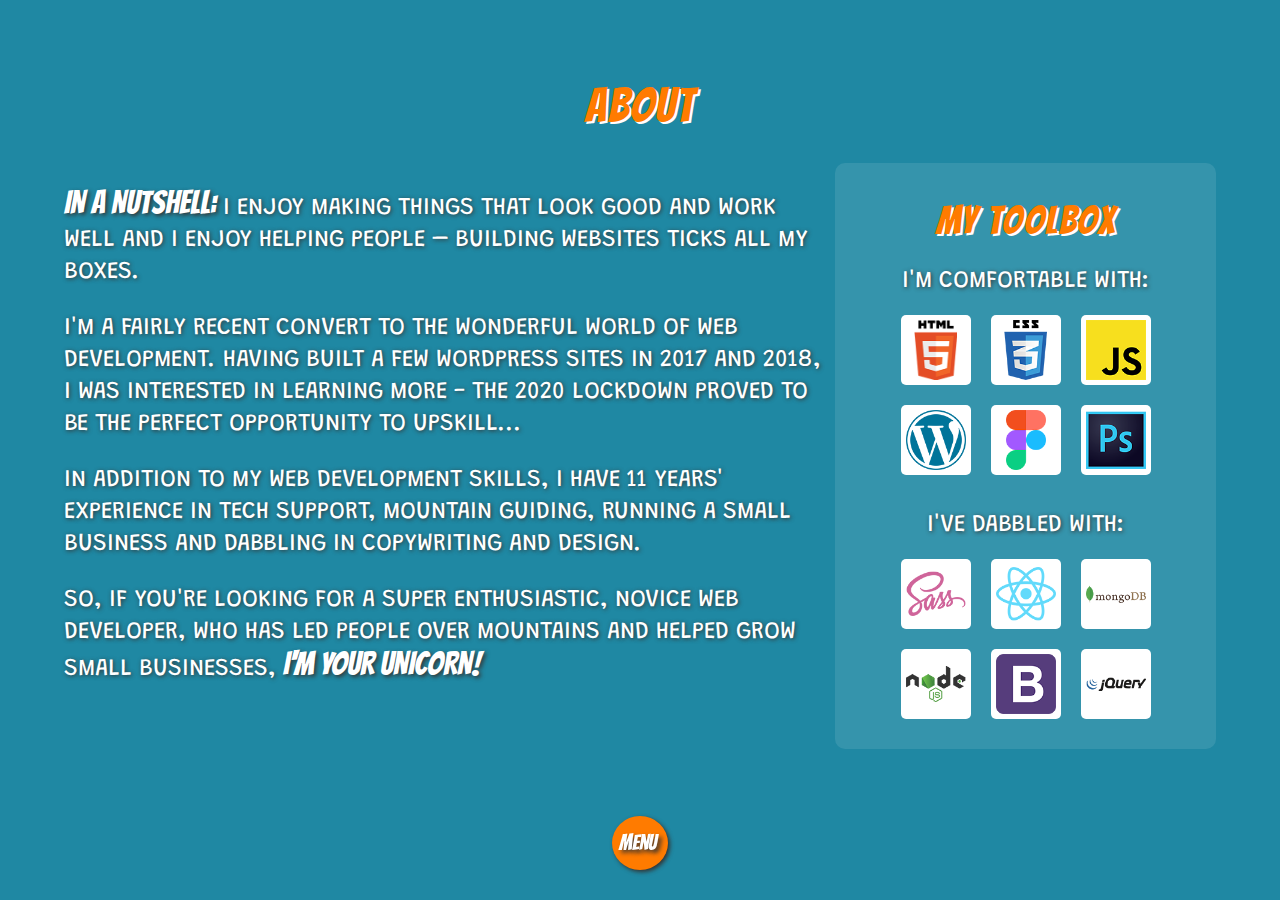
<file: about.html>
<!DOCTYPE html>
<html lang="en">
<head>
  <meta charset="UTF-8">
  <meta name="viewport" content="width=device-width, initial-scale=1.0">
  <title>Arno van der Heever | About</title>
  <link href="https://fonts.googleapis.com/css2?family=Bangers&family=Lobster&family=Grandstander:ital,wght@1,500&family=Open+Sans:wght@300;400;700&display=swap" rel="stylesheet">
  <link rel="icon" type="image/png" href="img/heever-dev-site-icon.png"/>
  <link rel="stylesheet" href="style.css">
</head>
<body>
  <div id="menu-button" class="menu-button">menu&nbsp;</div>
    <nav class="main-menu">
      <div class="home-link"><a href="index.html">home</a></div>
      <div class="about-link"><a href="about.html">about</a></div>
      <div class="projects-link"><a href="projects.html">projects</a></div>
      <div class="contact-link"><a href="contact.html">contact</a></div>
    </nav>
    <div class="container about-page-background"> 
      <main class="about-page">
        <div class="page-title">about</div>

        <div class="about-page-layout">
        
        <section class="text-panel">
          <p><span class="intro-text">In a nutshell:</span> I enjoy making things that look good and work well and I enjoy helping people – building websites ticks all my boxes.</p>
         
          <p>I'm a fairly recent convert to the wonderful world of web development. Having built a few WordPress sites in 2017 and 2018, I was interested in learning more - the 2020 lockdown proved to be the perfect opportunity to upskill...</p>
            
          <p>In addition to my web development skills, I have 11 years' experience in tech support, mountain guiding, running a small business and dabbling in copywriting and design.</p>
        
          <p>So, if you're looking for a super enthusiastic, novice web developer, who has led people over mountains and helped grow small businesses, <span class="outro-text">I'm your unicorn!</span></p>
        </section>

        <section class="toolbox">

          <div class="sub-title">my toolbox</div>

          <p>I'm comfortable with:</p>
          <div class="tools-familiar">
            <div class="tool tool1">
              <img src="img/toolbox-icons/html5-small.png" alt="HTML-5 logo">
            </div>
            <div class="tool tool2">
              <img src="img/toolbox-icons/css3-small.png" alt="CSS-3 logo">
            </div>
            <div class="tool tool3">
              <img src="img/toolbox-icons/javascript-small.png" alt="JavaScript logo">
            </div>
            <div class="tool tool4">
              <img src="img/toolbox-icons/wordpress-small.png" alt="Wordpress logo">
            </div>
            <div class="tool tool5">
              <img src="img/toolbox-icons/figma-small.png" alt="Figma logo">
            </div>
            <div class="tool tool6">
              <img src="img/toolbox-icons/photoshop-small.png" alt="Photoshop logo">
            </div>
          </div>

          <p>I've dabbled with:</p>
          <div class="tools-familiar">
            <div class="tool tool1">
              <img src="img/toolbox-icons/sass-small.png" alt="Sass logo">
            </div>
            <div class="tool tool2">
              <img src="img/toolbox-icons/react-small.png" alt="ReactJS logo">
            </div>
            <div class="tool tool3">
              <img src="img/toolbox-icons/mongodb-small.svg.png" alt="MongoDB logo">
            </div>
            <div class="tool tool4">
              <img src="img/toolbox-icons/nodejs-small.svg.png" alt="NodeJS logo">
            </div>
            <div class="tool tool5">
              <img src="img/toolbox-icons/bootstrap4-small.png" alt="Bootstrap-4 logo">
            </div>
            <div class="tool tool6">
              <img src="img/toolbox-icons/jquery-small.png" alt="j-Query logo">
            </div>
          </div>
        </section>
      </div>
      
    </main>
  </div>
    
    <script src="script.js"></script>
</body>
</html>
</file>
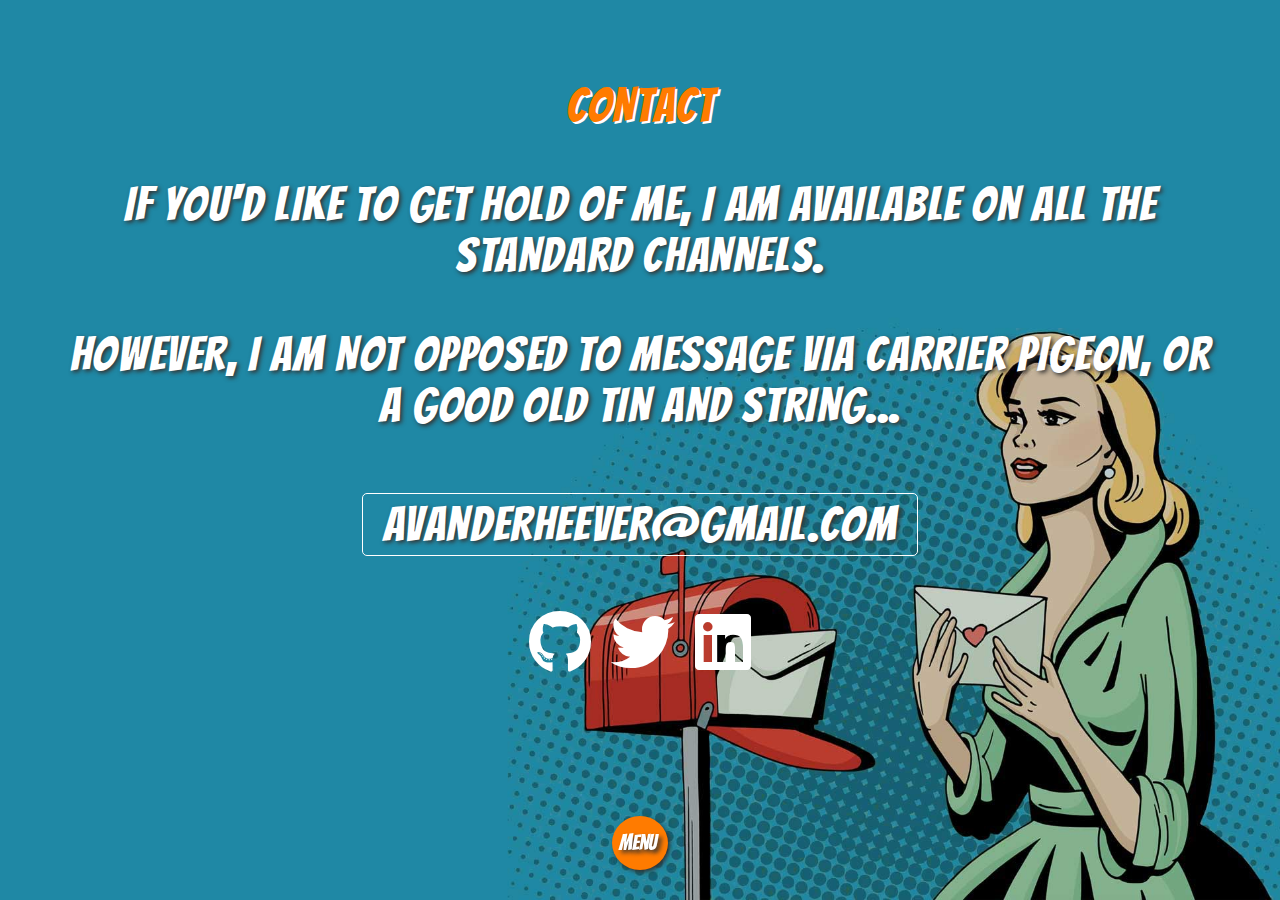
<file: contact.html>
<!DOCTYPE html>
<html lang="en">
<head>
  <meta charset="UTF-8">
  <meta name="viewport" content="width=device-width, initial-scale=1.0">
  <title>Arno van der Heever | About</title>
  <link href="https://fonts.googleapis.com/css2?family=Bangers&family=Lobster&family=Grandstander:ital,wght@1,500&family=Open+Sans:wght@300;400;700&display=swap" rel="stylesheet">
  <link rel="stylesheet" href="https://cdnjs.cloudflare.com/ajax/libs/font-awesome/5.14.0/css/all.min.css">
  <link rel="icon" type="image/png" href="img/heever-dev-site-icon.png"/>
  <link rel="stylesheet" href="style.css">
</head>
<body>
    <div class="container contact-page-background"> 
      <main class="contact-page">
        <div class="page-title">contact</div>
        
        <section>
          <p>If you'd like to get hold of me, I am available on all the standard channels.</p>

          <p>However, I am not opposed to message via carrier pigeon, or a good old tin and string...</p>

          <p><span class="email"><a href="mailto:avanderheever@gmail.com">avanderheever@gmail.com</a></span></p>

          <div class="contact-icons">
            <div class="github-icon">
              <a href="https://github.com/vander83" target="_blank">
              <i class="fab fa-github"></i>
            </a>
            </div>
            <div class="twitter-icon">
              <a href="https://twitter.com/ArnoVanDerH" target="_blank">
              <i class="fab fa-twitter"></i>
            </a>
            </div>
            <div class="linkedin-icon">
              <a href="https://www.linkedin.com/in/arno-van-der-heever-6643244a/" target="_blank">
              <i class="fab fa-linkedin"></i>
            </a>
            </div>
          </div>
        </section>

      </main>
      
    </div>
    <div id="menu-button" class="menu-button">menu&nbsp;</div>
      <nav class="main-menu">
        <div class="home-link"><a href="index.html">home</a></div>
        <div class="about-link"><a href="about.html">about</a></div>
        <div class="projects-link"><a href="projects.html">projects</a></div>
        <div class="contact-link"><a href="contact.html">contact</a></div>
      </nav>
    <script src="script.js"></script>
</body>
</html>
</file>
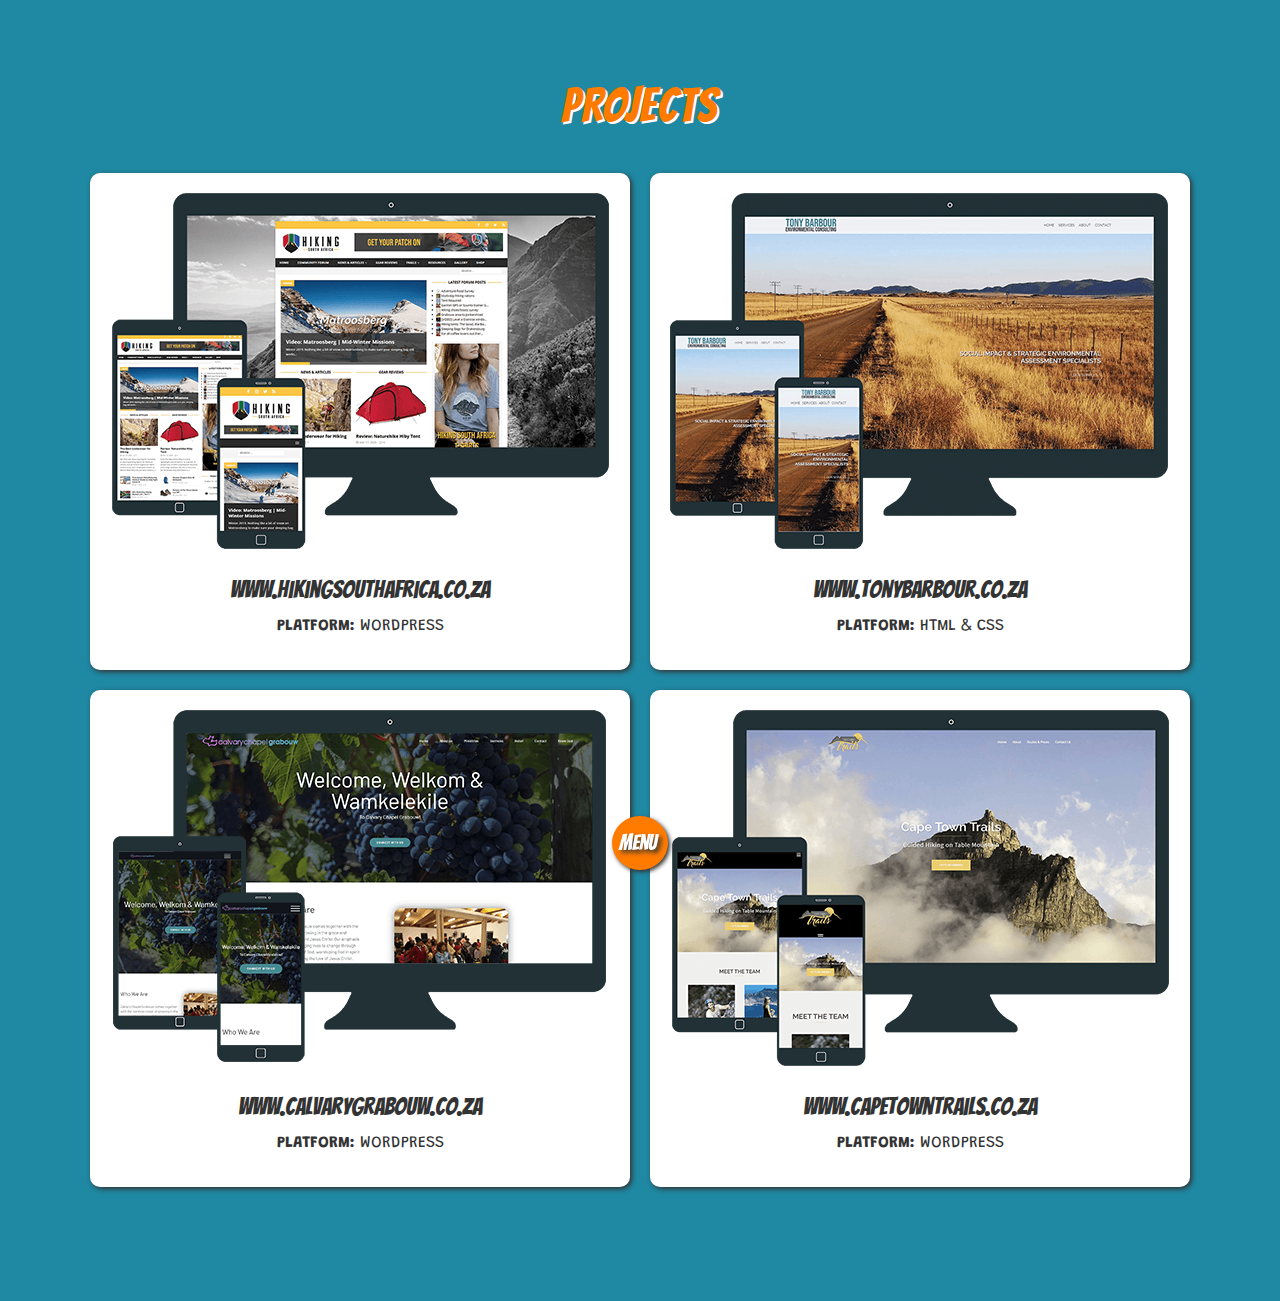
<file: projects.html>
<!DOCTYPE html>
<html lang="en">
<head>
  <meta charset="UTF-8">
  <meta name="viewport" content="width=device-width, initial-scale=1.0">
  <title>Arno van der Heever | Projects</title>
  <link href="https://fonts.googleapis.com/css2?family=Bangers&family=Lobster&family=Grandstander:ital,wght@1,500&family=Open+Sans:wght@300;400;700&display=swap" rel="stylesheet">
  <link rel="icon" type="image/png" href="img/heever-dev-site-icon.png"/>
  <link rel="stylesheet" href="style.css">
</head>
<body class="projects-page-background">

  <nav class="main-menu">
    <div class="home-link"><a href="index.html">home</a></div>
    <div class="about-link"><a href="about.html">about</a></div>
    <div class="projects-link"><a href="projects.html">projects</a></div>
    <div class="contact-link"><a href="contact.html">contact</a></div>
  </nav>

    <div class="container projects-page"> 

      <main>
        <div class="page-title">projects</div>
        
        <section class="projects-grid">
          <div class="project project-1">
            <div class="project-image">
              <a href="https://www.hikingsouthafrica.co.za" target="_blank">
                <img src="img/hikingsouthafrica.png" alt="Hiking South Africa">
              </a>
            </div>
            <div class="project-description">
              <a href="https://www.hikingsouthafrica.co.za" target="_blank">www.hikingsouthafrica.co.za</a>
              <p class="description"><strong>Platform:</strong> WordPress</p>
            </div>
          </div>
          <!-- <div class="project project-2">
            <div class="project-image">
              <a href="keyboard-drumkit/drumkit.html" target="_blank">
              <img src="img/keyboard-drumkit.JPG" alt="Keyboard Drumkit">
            </a>
            </div>
            <div class="project-description">
              <a href="keyboard-drumkit/drumkit.html" target="_blank">Keyboard Drumkit</a>
              <p class="description"><strong>Platform:</strong> HTML, CSS & JAVASCRIPT</p>
            </div>
          </div> -->
          <div class="project project-3">
            <div class="project-image">
              <a href="https://tonybarbour.co.za/" target="_blank">
              <img src="img/tonybarbour.png" alt="Tony Barbouw website displayed on different screensizes">
            </a>
            </div>
            <div class="project-description">
              <a href="https://tonybarbour.co.za/" target="_blank">www.tonybarbour.co.za</a>
              <p class="description"><strong>Platform:</strong> HTML & CSS</p>
            </div>
          </div>
          <div class="project project-4">
            <div class="project-image">
              <a href="https://calvarygrabouw.co.za/" target="_blank">
              <img src="img/calvarygrabouw.png" alt="Calvary Grabouw website displayed on different screensizes">
            </a>
            </div>
            <div class="project-description">
              <a href="https://calvarygrabouw.co.za/" target="_blank">www.calvarygrabouw.co.za</a>
              <p class="description"><strong>Platform:</strong> WordPress</p>
            </div>
          </div>
          <div class="project project-5">
            <div class="project-image">
              <a href="https://capetowntrails.co.za/" target="_blank">
              <img src="img/capetowntrails.png" alt="Cape Town Trails website displayed on different screensizes">
            </a>
            </div>
            <div class="project-description">
              <a href="https://capetowntrails.co.za/" target="_blank">www.capetowntrails.co.za</a>
              <p class="description"><strong>Platform:</strong> WordPress</p>
            </div>
          </div>
          
        </section>

      </main>
      <div id="menu-button" class="menu-button">menu&nbsp;</div>
      
    </div>    

    <script src="script.js"></script>
</body>
</html>
</file>
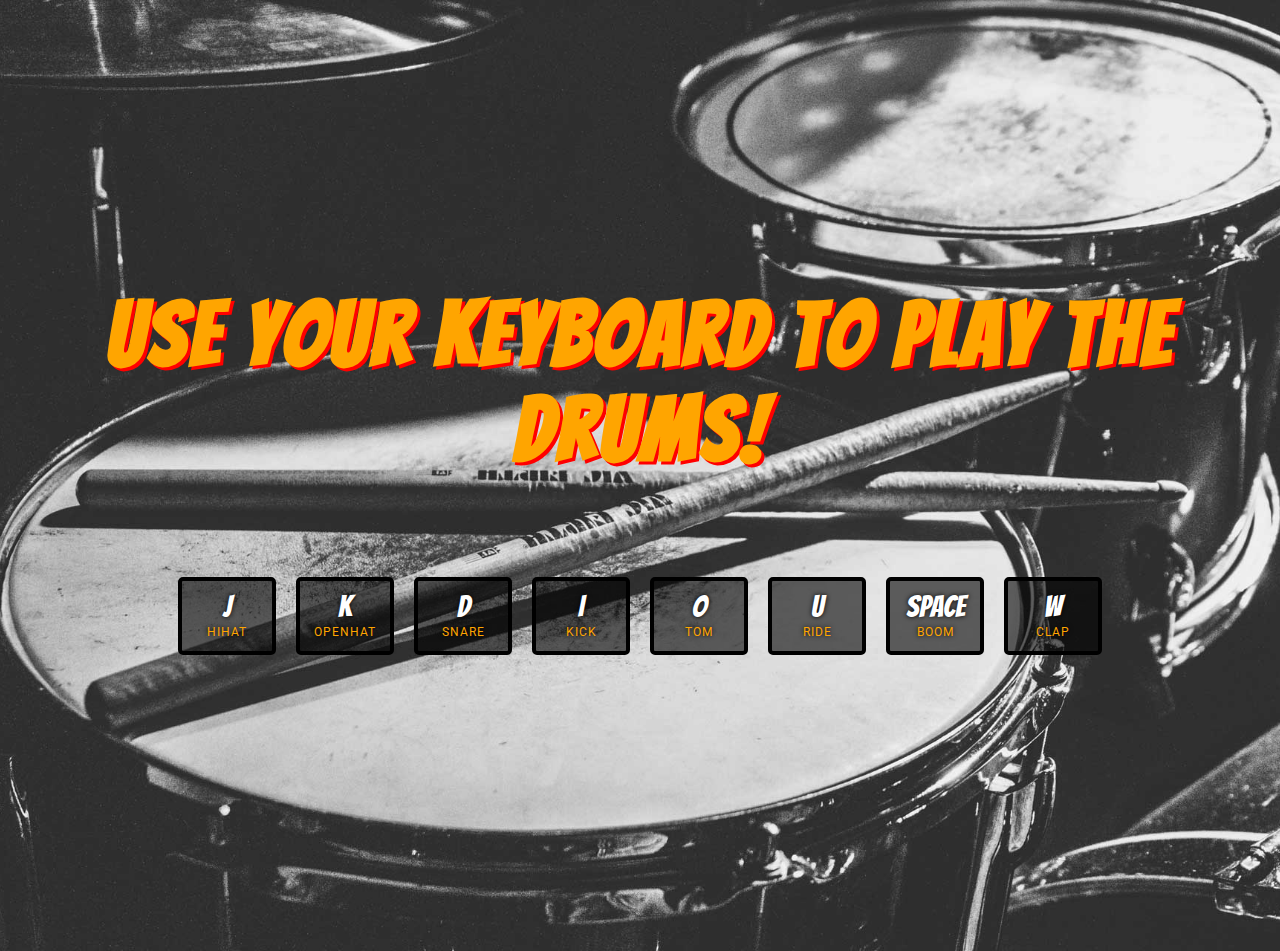
<file: keyboard-drumkit/drumkit.html>
<!DOCTYPE html>
<html lang="en">
<head>
  <meta charset="UTF-8">
  <meta name="viewport" content="width=device-width, initial-scale=1.0">
  <title>Keyboard Drum Kit</title>
  <link href="https://fonts.googleapis.com/css2?family=Bangers&family=Roboto&display=swap" rel="stylesheet">
  <link rel="stylesheet" href="drumkit.css">
</head>
<body>

  <div class="container">

  <div class="intro">
    <h1>Use your keyboard to play the drums!</h1>
  </div>

  <div class="keys">
    <div data-key="74" class="key percussion hihat">
      <kbd>J</kbd>
      <span class="sound">hihat</span>
    </div>
    <div data-key="75" class="key percussion openhat">
      <kbd>K</kbd>
      <span class="sound">openhat</span>
    </div>
    <div data-key="68" class="key percussion snare">
      <kbd>D</kbd>
      <span class="sound">snare</span>
    </div>
    <div data-key="73" class="key percussion kick">
      <kbd>I</kbd>
      <span class="sound">kick</span>
    </div>
    <div data-key="79" data-key="80" class="key percussion tom">
      <kbd>O</kbd>
      <span class="sound">tom</span>
    </div>
    <div data-key="85" class="key percussion ride">
      <kbd>U</kbd>
      <span class="sound">ride</span>
    </div>
    <div data-key="32" class="key percussion boom">
      <kbd>space</kbd>
      <span class="sound">boom</span>
    </div>
    <div data-key="87" class="key percussion clap">
      <kbd>W</kbd>
      <span class="sound">clap</span>
    </div>
    <!-- <div data-key="69" class="key">
      <kbd>E</kbd>
      <span class="sound">tink</span>
    </div> -->
  </div>

</div>

  <audio class="hihat" data-key="74" src="sounds/hihat.wav"></audio>
  <audio class="openhat" data-key="75" src="sounds/openhat.wav"></audio>
  <audio class="snare" data-key="68" src="sounds/snare.wav"></audio>
  <audio class="kick" data-key="73" src="sounds/kick.wav"></audio>
  <audio class="tom" data-key="79" src="sounds/tom.wav"></audio>
  <audio class="ride" data-key="85" src="sounds/ride.wav"></audio>
  <audio class="boom" data-key="32" src="sounds/boom.wav"></audio>
  <audio class="clap" data-key="87" src="sounds/clap.wav"></audio>
  <!-- <audio data-key="69"src="sounds/tink.wav"></audio> -->

  <script src="drumkit.js"></script>
</body>
</html>
</file>
<file: style.css>
/* ============= */
/* GLOBAL STYLES */
/* ============= */

:root {
  --primary-color: #ff7b00;
  --secondary-color: #1F88A3;
  --dark-color: #333;
}

html, body {
  margin: 0;
  padding: 0;
  overflow-x: hidden;
}

h1, h2, h3, h4, h5, h6 {
  margin: 0;
}

a {
  text-decoration: none;
  color: inherit;
}

.container {
  min-height: 100vh;
  width: minmax(98%, 1200px);
  box-sizing: border-box;
  padding: 5%;
  position: relative;
}

/* ==== */
/* MENU */
/* ==== */

.menu-button {
  display: flex;
  justify-content: center;
  align-items: center;
  height: 50px;
  width: 50px;
  border-radius: 50%;
  padding: 2px 3px;
  position: fixed;
  bottom: 30px;
  left: 50vw;
  transform: translateX(-50%);
  z-index: 10;
  background-color: var(--primary-color);
  text-align: center;
  color: #fff;
  font-family: 'Bangers', sans-serif;
  text-shadow: 3px 3px 4px #333;
  font-size: 1.3rem;
  box-shadow: 2px 2px 4px #333;
  cursor: pointer;
  transition: 100ms ease;
}

.menu-button:hover {
  height: 55px;
  width: 55px;
  font-size: 1.35rem;
  box-shadow: 4px 4px 4px #333;
}

.menu-button-exit {
  background-color: #333;
}

nav {
  position: fixed;
  top: 0;
  left: 0;
  z-index: 5;
  height: 100vh;
  width: 100vw;
  background: url(/img/menu-bg-1.jpg) center center/cover;
  display: flex;
  flex-direction: column;
  text-align: center;
  justify-content: center;
  align-items: center;
  transition: all 0.5s ease-in-out;
  transform: translateX(100vw);
}

.menu-show {
  transform: translateX(0vw);
}

nav div {
  font-family: 'Bangers', sans-serif;
  color: #fff;
  text-transform: uppercase;
  text-shadow: 3px 3px 0 #333;
  font-size: 3rem;
  padding: 0.5rem;
}

nav div a {
  transition: 200ms ease;
}

/* ===== */
/* PAGES */
/* ===== */

.logo, .page-title {
  font-family: 'Bangers', sans-serif;
  color:var(--primary-color);
  text-shadow: 2px 2px 0 #fff;
  text-transform: uppercase;
  letter-spacing: 0.08rem;
  font-size: 2rem;
}

/* ========= */
/* HOME PAGE */
/* ========= */

header {
  width: 100%;
  display: flex;
  justify-content: center;
  align-items: center;
  padding: 20px 0;
  position: fixed;
  top: 0;
  left: 0;  
}

.home-page-background {
  background: url(img/pop-art-bg-3.jpg) no-repeat center center/cover;
}

.home-page {
  display: flex;
  flex-direction: column;
  overflow: hidden;
}

main {
  height: 100%;
  display: flex;
  flex-direction: column;
  text-align: center;
  /* justify-content: center; */
  /* align-items: center; */
  justify-content: center;
  align-items: center;
}

.home-page p {
  font-family: 'Bangers', sans-serif;
  color: #fff;
  text-transform: uppercase;
  letter-spacing: 0.08rem;
  text-shadow: 2px 2px 0 #333;
  font-size: 3rem;
}

.main-title {
  font-family: 'Bangers', sans-serif;
  color: white;
  font-size: 2.2rem;
  text-transform: uppercase;
  letter-spacing: 0.08rem;
  text-shadow: 2px 2px 0 #333;
  letter-spacing: 0.1rem;
  margin: auto;
  padding-top: 7vh;
  opacity: 0;
}

.pop-art-guy {
  position: absolute;
  bottom: -60vh;
  left: 50vw;
  transform: translateX(-50%);
  height: 60vh;
}

/* ========== */
/* ABOUT PAGE */
/* ========== */



.about-page p {
  color: #fff;
  font-family: 'Grandstander', sans-serif;
  text-shadow: 1px 1px 4px #333;
  text-transform: uppercase;
  line-height: 1.6rem;
}

.about-page-background {
  background-color:var(--secondary-color);
}

.about-page-layout {
  display: grid;
  grid-template-columns: 1fr;
  gap: 10px;
}

p .intro-text, .outro-text {
  font-family: 'Bangers', sans-serif;
  font-size: 1.2rem;
  text-shadow: 2px 2px 4px #333;
}

.about-page {
  display: flex;
  flex-direction: column;
  justify-content: center;
  margin: 0 auto 60px auto;
  max-width: 1200px;
}

.about-page .page-title {
  margin-top: 1rem;
  margin-bottom: 2rem;
}

.about-page h1 {

}

.text-panel {
  text-align: left;
}

.sub-title{
  font-family: 'Bangers', sans-serif;
  color: var(--primary-color);
  text-transform: uppercase;
  font-size: 2rem;
  letter-spacing: 0.08rem;
  text-shadow: 2px 2px 0 #fff;
  letter-spacing: 0.1rem;
  margin-top: 1rem;
  padding-bottom: 0;
}

.toolbox {
  display: flex;
  flex-direction: column;
  background-color: rgba(255, 255, 255, 0.1);
  padding: 20px;
  border-radius: 10px;
}

.toolbox p {
  margin-bottom: 0.5rem;
}

.tools-familiar, .tools-dabble {
  display: flex;
  flex-wrap: wrap;
  justify-content: center;

}

.tools-familiar div, .tools-dabble div {
  display: flex;
  height: 60px;
  width: 60px;
  margin: 10px;
  background-color: #fff;
  border-radius: 5px;
}

.tool {
  padding: 5px;
}

.tool img {
  display: flex;
  justify-content: center;
  align-items: center;
  margin: auto;
  max-height: 100%;
  max-width: 100%;

}

/* ============= */
/* Projects Page */
/* ============= */

.projects-page-background {
  background-color:var(--secondary-color);
}


.projects-page .page-title {
  margin-top: 1rem;
  margin-bottom: 2rem;
}

.projects {
  display: flex;
  flex-direction: column;
}

/* .projects-grid {
  margin-top: 20px;
  padding-top: 16px;
  display: grid;
  grid-template-columns: repeat(4, 1fr);
  grid-template-rows: repeat(4, minmax(100px, auto));
  gap: 10px;
  grid-template-areas: 
  "project1 project2 project2 project2"
  "project1 project3 project3 project4"
  "project5 project5 project6 project6"
  "project5 project5 project6 project6"
  ;
} */

.projects-grid {
  display: flex;
  flex-direction: row;
  flex-wrap: wrap;
  padding-bottom: 40px;
  justify-content: center;
}

.projects-grid > div {
  display: flex;
  flex-direction: column;
  text-align: center;
  justify-content: space-between;
  align-items: center;  
  border-radius: 10px;
  background-color: #fff;
  padding: 20px;
  box-shadow: 2px 2px 5px #333;
  margin: 10px;
}

.projects-grid img {
  max-width: 100%;
  transition: transform 0.2s;
}

.projects-grid img:hover {
  transform: scale(1.05);
}

.projects-grid a {
  color: #333;
  font-size: 1.5rem;
  font-family: 'Bangers', sans-serif;
}

.projects-grid a:hover {
  color:var(--primary-color);
}

.project-description {
  margin-top: 1.5rem;
}

.description {
  text-align: center;
  font-family: 'Grandstander', sans-serif;
  text-transform: uppercase;
  color: #333;
  font-size: 1rem;
}

.project-1 {
  grid-area: project1;
}
.project-2 {
  grid-area: project2;
}
.project-3 {
  grid-area: project3;
}
.project-4 {
  grid-area: project4;
}
.project-5 {
  grid-area: project5;
}
.project-6 {
  grid-area: project6;
}

/* ============ */
/* CONTACT PAGE */
/* ============ */

.contact-page p {
  color: #fff;
  font-family: 'Bangers', sans-serif;
  /* text-shadow: 2px 2px 0px #333; */
  text-transform: uppercase;
}

.contact-page-background {
  background: url(/img/contact-bg-2.jpg) center center/cover;
}

.contact-page {
  display: flex;
  flex-direction: column;
  margin: 0 auto;
  max-width: 1200px;
}

.contact-page .page-title {
  margin-top: 1rem;
}

.contact-page p {
  font-size: 1.2rem;
  font-family: 'Bangers', sans-serif;
  text-shadow: 2px 2px 4px #333;
  letter-spacing: 0.1rem;
}

.contact-page p:nth-child(2) {
  padding-bottom: 20px;
}

.email {
  padding: 5px 20px;
  border: 1px solid #fff;
  border-radius: 5px;
}

.email a:hover {
  color:var(--primary-color);
}

.contact-icons {
  display: flex;
  justify-content: center;
  color: #fff;
  font-size: 2rem;
  margin-bottom: 20px;
}

.contact-icons a:hover {
  color: var(--primary-color);
}

.contact-icons div {
  padding: 10px;
}

/* ============= */
/* MEDIA QUERIES */
/* ============= */

@media only screen and (min-width: 768px) {
  
  .logo, .page-title {
    font-size: 3rem;
  }

  .main-title {
    font-size: 4rem;
  }

  nav div {
    font-size: 4rem;
  }

  nav div a:hover {
    color:var(--primary-color);
  }

  p {
    font-size: 1.5rem;
  }
  
  p .intro-text, .outro-text {
    font-size: 2rem;
  }

  .about-page h2 {
    font-size: 2.5rem;
  }

  .about-page-layout {
    grid-template-columns: 2fr 1fr;
  }

  .about-page p {
    line-height: 2rem;
  }

  .sub-title {
    font-size: 2.5rem;
  }

  .projects-grid {
    grid-template-rows: repeat(4, minmax(200px, auto));
  }

  .contact-page p {
    font-size: 3rem;
  }

  .contact-icons {
    font-size: 4rem;
  }
}
</file>
<file: keyboard-drumkit/drumkit.css>
html {
  font-size: 10px;
  background: url(img/drums.jpg) top center;
  background-size: cover;
}

body, html {
  margin: 0;
  padding: 0;
  font-family: 'Roboto', sans-serif;
  box-sizing: border-box;
  overflow: hidden;
}

h1, h2, h3 {
  margin: 0;
  padding: 0;
}

.container {
  display: flex;
  /* flex: 1; */
  flex-direction: column;
  align-items: center;
  justify-content: center;
  height: 100vh;
  padding: 2%;
}

.intro {
  padding-bottom: 10vh;
  font-size: 3.5vw;
  font-family: 'Bangers', sans-serif;
  color: orange;
  letter-spacing: .3rem;
  text-shadow: 3px 3px red;
  text-align: center;
}

.keys {
  display: flex;
  flex-wrap: wrap;
  /* flex: 1; */
  align-items: center;
  justify-content: center;
}

.key {
  border: .4rem solid black;
  border-radius: .5rem;
  margin: 1rem;
  font-size: 1.5rem;
  padding: 1rem .5rem;
  transition: all .07s ease;
  width: 8rem;
  height: 5rem;
  text-align: center;
  color: white;
  background: rgba(0, 0, 0, 0.6);
  text-shadow: 0 0 .5rem black;
  cursor: pointer;
}

.playing {
  transform: scale(1.1);
  border-color: orange;
  box-shadow: 0 0 1rem orange;
}

kbd {
  font-family: 'Bangers', sans-serif;
  display: block;
  font-size: 3rem;
}

.sound {
  font-size: 1.2rem;
  text-transform: uppercase;
  letter-spacing: .1rem;
  color: orange;
}
</file>
